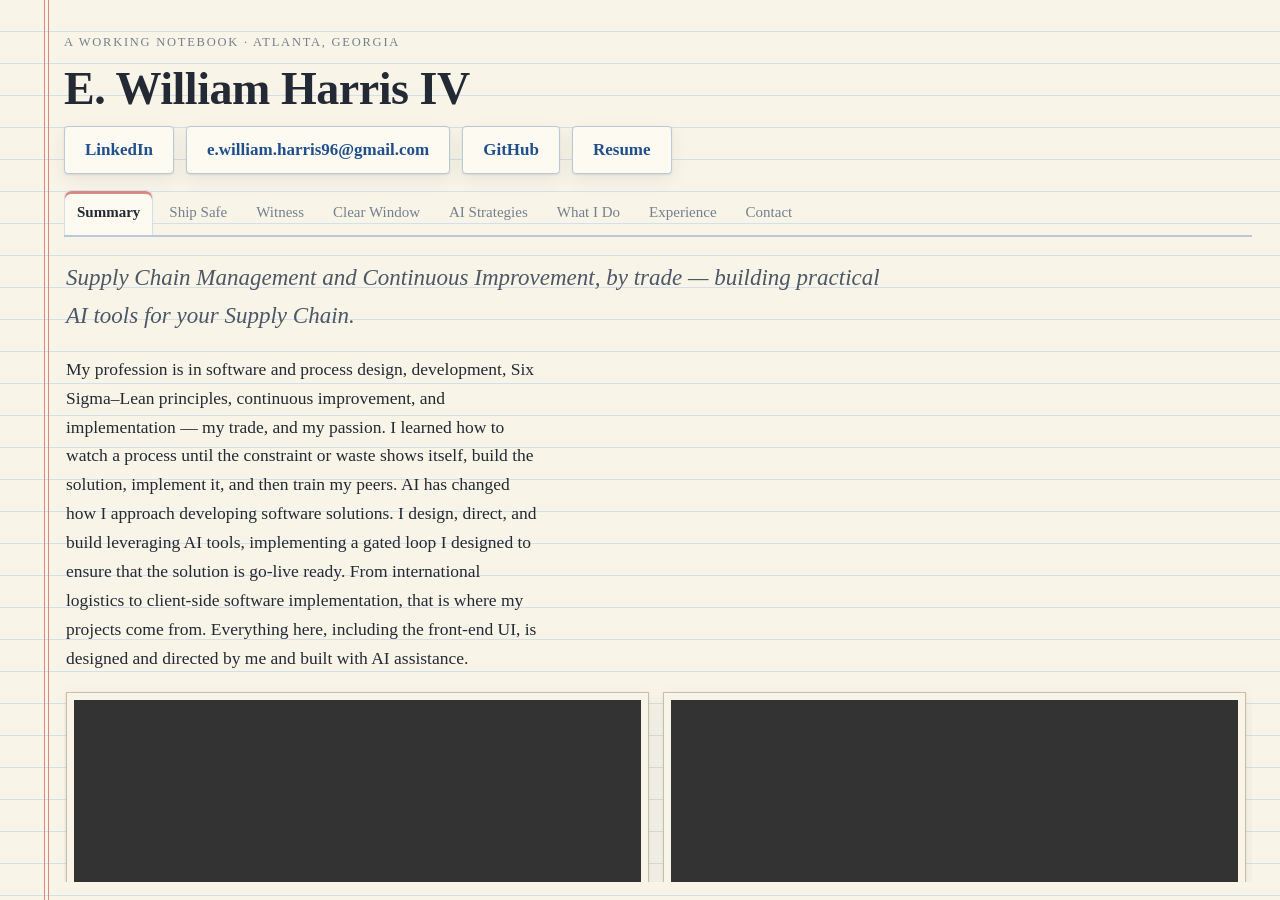
<file: index.html>
<!doctype html>
<html lang="en">
  <head>
    <meta charset="utf-8" />
    <meta name="viewport" content="width=device-width, initial-scale=1, viewport-fit=cover" />
    <meta name="color-scheme" content="light dark" />
    <link rel="icon" href="data:," />
    <title>E. William Harris IV — Portfolio</title>
    <meta name="description" content="Portfolio of E. William Harris IV: software implementation, Six Sigma, and continuous improvement — building practical AI tools for the receiving dock, the dangerous-goods screening desk, the warehouse floor, and the desktop." />
    <link rel="stylesheet" href="style.css" />
    <noscript><style>.panel[hidden] { display: block; } .tabs { display: none; }</style></noscript>
  </head>
  <body>
    <div class="page">

      <header class="masthead">
        <p class="kicker">A working notebook &middot; Atlanta, Georgia</p>
        <h1>E. William Harris IV</h1>
        <nav class="links" aria-label="Contact and profiles">
          <a href="https://www.linkedin.com/in/edward-harris-w96">LinkedIn</a>
          <a href="mailto:e.william.harris96@gmail.com">e.william.harris96@gmail.com</a>
          <a href="https://github.com/Grateful-Ed">GitHub</a>
          <a href="resume.pdf">Resume</a>
        </nav>
      </header>

      <div class="tabs" role="tablist" aria-label="Portfolio sections">
        <button type="button" class="tab" role="tab" data-tab="summary" aria-selected="true">Summary</button>
        <button type="button" class="tab" role="tab" data-tab="ship-safe" aria-selected="false">Ship Safe</button>
        <button type="button" class="tab" role="tab" data-tab="witness" aria-selected="false">Witness</button>
        <button type="button" class="tab" role="tab" data-tab="clear-window" aria-selected="false">Clear Window</button>
        <button type="button" class="tab" role="tab" data-tab="ai-strategies" aria-selected="false">AI Strategies</button>
        <button type="button" class="tab" role="tab" data-tab="what-i-do" aria-selected="false">What I Do</button>
        <button type="button" class="tab" role="tab" data-tab="experience" aria-selected="false">Experience</button>
        <button type="button" class="tab" role="tab" data-tab="contact" aria-selected="false">Contact</button>
      </div>

      <main class="panels">

        <section class="panel panel-summary" data-panel="summary" aria-label="Summary">
          <p class="sum-headline">Supply Chain Management and Continuous Improvement, by trade &mdash; building practical AI tools for your Supply Chain.</p>
          <p class="sum-about">My profession is in software and process design, development, Six Sigma&ndash;Lean principles, continuous improvement, and implementation &mdash; my trade, and my passion. I learned how to watch a process until the constraint or waste shows itself, build the solution, implement it, and then train my peers. AI has changed how I approach developing software solutions. I design, direct, and build leveraging AI tools, implementing a gated loop I designed to ensure that the solution is go-live ready. From international logistics to client-side software implementation, that is where my projects come from. Everything here, including the front-end UI, is designed and directed by me and built with AI assistance.</p>
          <div class="sum-videos">
            <figure>
              <video controls preload="metadata" playsinline src="videos/witness-portfolio-video-v1.mp4"></video>
              <figcaption>Witness &mdash; the receiving cross-check on film.</figcaption>
            </figure>
            <figure>
              <video controls preload="metadata" playsinline src="videos/shipsafe-screener-walkthrough-v1.mp4"></video>
              <figcaption>Ship Safe &mdash; a sample shipment screened end to end.</figcaption>
            </figure>
          </div>
          <div class="cards">
            <button type="button" class="card" data-goto="ship-safe">
              <h3>Ship Safe</h3>
              <p>A dangerous-goods screening aid for freight shipments &mdash; every line gets a determination, and the human screener stays the authority. The flagship.</p>
              <span class="go">Open &rarr;</span>
            </button>
            <button type="button" class="card" data-goto="witness">
              <h3>Witness</h3>
              <p>A whole warehouse run by voice and vision: Witness listens and updates your WMS across every action within your warehouse. A flagship, born at a hackathon.</p>
              <span class="go">Open &rarr;</span>
            </button>
            <button type="button" class="card" data-goto="clear-window">
              <h3>Clear Window</h3>
              <p>Ask &ldquo;show me how&rdquo; and the answer gets drawn on your screen, telestrator-style. The AI holds the marker; it never clicks.</p>
              <span class="go">Open &rarr;</span>
            </button>
            <button type="button" class="card" data-goto="ai-strategies">
              <h3>AI Strategies</h3>
              <p>How I put AI to work &mdash; the limb-and-gap rule, and the org structure my projects run on.</p>
              <span class="go">Open &rarr;</span>
            </button>
          </div>
          <p class="sum-foot">Atlanta, Georgia &mdash; open to logistics, supply-chain, and AI-implementation roles.</p>
        </section>

        <section class="panel" data-panel="ship-safe" hidden>
          <div class="entry">
            <h2 id="shipsafe-h"><span class="entry-no">Entry 2 &middot; the flagship</span> Ship Safe</h2>
            <p>Ship Safe is a dangerous-goods screening aid for freight shipments. It screens individual shipment lines against dangerous-goods rules and hands the screener a clear determination on each line &mdash; what is clear, what needs a closer look, and what must not move &mdash; so a busy screener&rsquo;s time goes to the freight that actually needs it. Underneath the screens sits a written rules language, designed on principles that are proprietary and not published here.</p>
            <p>The AI in Ship Safe only ever advises. A screener can connect it to an AI API to brief them on an unfamiliar shipper or to take a second look at a single line &mdash; observations and questions only. The human screener always makes the final call.</p>
            <p>In validation, the suite ran 89 screening test cases: 141 of 141 regulated lines correctly flagged, 112 of 112 clean lines left clear, and 37 of 37 traps held. Personal project, built and validated on synthetic test data. Not affiliated with or endorsed by any employer.</p>

            <div class="photos">
              <figure>
                <img src="images/shipsafe-screen.jpg" alt="Ship Safe screening desk: shipment lines with determinations" loading="lazy" />
                <figcaption>The screening desk &mdash; every line gets a determination.</figcaption>
              </figure>
              <figure>
                <img src="images/shipsafe-line-details.jpg" alt="Ship Safe line details view for a single shipment line" loading="lazy" />
                <figcaption>Line details &mdash; the workings behind one line&rsquo;s call.</figcaption>
              </figure>
              <figure>
                <img src="images/shipsafe-checklist.jpg" alt="Ship Safe checklist view" loading="lazy" />
                <figcaption>The checklist &mdash; the screener&rsquo;s pass over a shipment.</figcaption>
              </figure>
              <figure>
                <img src="images/shipsafe-screen-output.jpg" alt="Ship Safe screening output, expanded" loading="lazy" />
                <figcaption>Screening output, expanded &mdash; workings shown, not hidden.</figcaption>
              </figure>
            </div>

            <figure class="photo-wide">
              <video controls preload="metadata" playsinline src="videos/shipsafe-screener-walkthrough-v1.mp4"></video>
              <figcaption>The walkthrough &mdash; a sample shipment screened end to end.</figcaption>
            </figure>

            <p><strong>Proprietary.</strong> A full code description of Ship Safe exists, but its details are proprietary and are withheld &mdash; the document it points to is a brief notice marking the project, nothing more. <a href="https://docs.google.com/document/d/1KoRTJ66r-851d7OytFY1ZTc7GBYzteW8SlzpFYt7qSs/edit">Read the notice</a>.</p>

            <p class="entry-links">
              <a href="https://ship-safe-project-journey.pages.dev/">Read the full story &mdash; The Journey So Far</a>
              <a href="https://grateful-ed.github.io/ShipSafeDev/">Try the live demo</a>
              <a href="https://github.com/Grateful-Ed/ShipSafeDev">Source on GitHub</a>
            </p>
          </div>
        </section>

        <section class="panel" data-panel="witness" hidden>
          <div class="entry">
            <h2 id="witness-h"><span class="entry-no">Entry 3 &middot; in the workshop now</span> Witness</h2>
            <p>Witness is an AI layer run by voice and vision &mdash; an assistant for the entire warehouse process, from dock appointment to load and ship, built to sit on the WMS a warehouse already runs. Initially developed for the Meta AI Hackathon, I have since started on a true build of the project. Warehouse work is hands-busy and eyes-busy, so the worker runs the building by talking: speak the work, and the record updates itself. No keyboards, no clipboards, no stopping to type.</p>
            <p>It runs the whole building &mdash; dock doors, zones and bins, inbound and outbound &mdash; over three surfaces: the desk keeps the record, the phone captures, the glasses glance. A voice-driven work queue dispatches the shift, and a central agent prepares work before anyone asks: pre-staging what is needed, flagging what is about to jam. Managers see the warnings with their numbers showing &mdash; always a proposal, never a decision. And the system learns the building&rsquo;s own language: its ontology is dynamic, so when a worker uses a word it does not know, it asks &mdash; and remembers the answer.</p>

            <figure class="photo-wide">
              <video controls preload="metadata" playsinline src="videos/witness-portfolio-video-v1.mp4"></video>
              <figcaption>The receiving cross-check on film &mdash; the receiver&rsquo;s spoken scan set against the camera&rsquo;s, which is where Witness starts.</figcaption>
            </figure>

            <p class="demo-note">The screenshots below were demos for the hackathon and no longer reflect the current build.</p>

            <div class="photos">
              <figure>
                <img src="images/witness-glasses-view.jpg" alt="The Witness glasses view: a pallet seen through the glasses, META's words at the edge of sight" loading="lazy" />
                <figcaption>The glasses view &mdash; the load as the wearer sees it, META&rsquo;s words at the edge of sight.</figcaption>
              </figure>
              <figure>
                <img src="images/witness-warehouse-map.jpg" alt="The Witness warehouse map during Walk the Shift: docks, receiving bays and storage zones, with the first task offered" loading="lazy" />
                <figcaption>The warehouse map &mdash; Walk the Shift: the building live, the first task offered.</figcaption>
              </figure>
            </div>

            <p>At receiving, every shipment gets two independent witnesses. The receiver speaks their scan &mdash; hold to talk, describe what you see, in their own words, not squeezed into fixed fields &mdash; and a photo scan takes the same load from all four sides. Witness cross-checks the two point by point: agree, flag, or can&rsquo;t verify. Every disagreement becomes a finished OS&amp;D report &mdash; overage, shortage, and damage &mdash; captured at handoff instead of reconstructed weeks later. The machine never signs off. A person does.</p>
            <p>Witness was my entry in the Meta Global AI Developer Hackathon, built and submitted inside the October 26 &ndash; November 4, 2026 build window. It did not end at the deadline: it is one of my two flagship projects, and the work continues &mdash; since the deadline it has gained full-flow voice completion, one record shared by desk, phone, and glasses, work assigned as whole jobs by department, and an ontology that learns new features on its own. The road from here: one gated path for every action the AI takes, and adapters that let it sit on top of the WMS a warehouse already runs. We are going to make this thing special.</p>

            <p>The files in Witness open the same way: each one begins by saying what it is and what it will not do. Compiled word for word, they make a 62-file walk through the whole system &mdash; the ontology and the central agent at the core, then the warehouse surfaces, and the glasses last. <a href="https://docs.google.com/document/d/1a7Bp7KVVG7s4IvoPwG3Qadqo0zR_4E-VAQ0i1p2rzc0/edit">Read the code in its own words</a>.</p>

            <p class="entry-links">
              <a href="https://grateful-ed.github.io/witness/demos.html">See the demos</a>
              <a href="https://grateful-ed.github.io/witness/">Open the live app</a>
              <a href="https://github.com/Grateful-Ed/witness">Source on GitHub</a>
            </p>
          </div>
        </section>

        <section class="panel" data-panel="clear-window" hidden>
          <div class="entry">
            <h2 id="clearwindow-h"><span class="entry-no">Entry 4 &middot; the newest build</span> Clear Window</h2>
            <p>Clear Window is a desktop companion that answers &ldquo;show me how&rdquo; by showing. You ask how to do something on your computer, and instead of a list of steps &mdash; the kind that goes stale the moment a page changes &mdash; it draws on a transparent overlay that covers the whole screen: arrows, targets, drag paths, short notes, like the telestrator lines drawn over a sports replay. The window itself is clear. Only a thin rim admits it is there.</p>

            <figure class="photo-wide cw-photo">
              <img src="images/clear-window-user.jpg" alt="An older woman in an armchair, holding her glasses up to see the laptop on her lap" loading="lazy" />
              <div class="bubble">&ldquo;Now who is this sweet person showing me exactly where to click and type inside this Nintendo?&rdquo;</div>
              <figcaption><span class="credit">Photo: Nenad Stojkovic &mdash; CC BY 2.0, via Wikimedia Commons.</span></figcaption>
            </figure>
            <p>The founding rule is absolute: the AI never clicks and never types. Every input stays in the user&rsquo;s hands &mdash; the machine holds the marker, the person holds the mouse. The guide itself can be swapped from the app&rsquo;s menu: a fast built-in AI mode for ordinary questions, or a second mode where the guidance comes from my own AI agent over a private relay &mdash; slower, turn by turn, but it knows my work and my machine. Clear Window began as an idea dictated on a drive on the morning of November 2, 2026; by that afternoon it was a working Windows app, guiding its first real task on my own desktop.</p>
          </div>
        </section>

        <section class="panel" data-panel="ai-strategies" hidden>
          <div class="entry">
            <h2 id="strategies-h"><span class="entry-no">Entry 5</span> AI Strategies</h2>
            <p>I am constantly developing AI strategies on how to properly utilize AI. Each strategy gets its own page here as it settles.</p>

            <div class="subtabs" role="tablist" aria-label="AI strategies">
              <button type="button" class="subtab" role="tab" data-subtab="limb-gap" aria-selected="true">Limb &amp; Gap</button>
              <button type="button" class="subtab" role="tab" data-subtab="org" aria-selected="false">AI Org Structure</button>
            </div>

            <div class="subpanel" data-subpanel="limb-gap">
              
              <figure class="photo-wide strategy-fig">
                <svg xmlns="http://www.w3.org/2000/svg" viewBox="0 0 920 480" role="img" aria-label="The limb and gap model: AI fills gaps and shortens limbs; the head — judgment — is never replaced">
                  <style>
                    .t  { font-family: Georgia, "Iowan Old Style", "Times New Roman", serif; }
                    .h  { font-size: 22px; font-weight: bold; letter-spacing: 2px; fill: var(--ink); }
                    .hl { font-size: 20px; font-weight: bold; letter-spacing: 1.5px; fill: var(--ink); }
                    .s  { font-size: 15.5px; font-style: italic; fill: var(--ink-3); }
                  </style>

                  <!-- ruled notebook paper -->
                  <g stroke="var(--rule-soft)" stroke-width="1">
                    <line x1="0" y1="92"  x2="920" y2="92"/>
                    <line x1="0" y1="132" x2="920" y2="132"/>
                    <line x1="0" y1="172" x2="920" y2="172"/>
                    <line x1="0" y1="212" x2="920" y2="212"/>
                    <line x1="0" y1="252" x2="920" y2="252"/>
                    <line x1="0" y1="292" x2="920" y2="292"/>
                    <line x1="0" y1="332" x2="920" y2="332"/>
                    <line x1="0" y1="372" x2="920" y2="372"/>
                    <line x1="0" y1="412" x2="920" y2="412"/>
                    <line x1="0" y1="452" x2="920" y2="452"/>
                  </g>
                  <line x1="54" y1="0" x2="54" y2="480" stroke="var(--margin)" stroke-width="2" opacity="0.55"/>

                  <!-- ===== the figure ===== -->
                  <!-- legs -->
                  <rect x="431" y="306" width="24" height="128" rx="12" fill="var(--ink-2)"/>
                  <rect x="465" y="306" width="24" height="128" rx="12" fill="var(--ink-2)"/>
                  <!-- torso -->
                  <rect x="426" y="156" width="68" height="162" rx="28" fill="var(--ink-2)"/>

                  <!-- LEFT: the limb, shortened. Ghost = the limb at its old length -->
                  <path d="M 262 219 C 218 231, 176 239, 140 245" fill="none" stroke="var(--ink-3)" stroke-width="25" stroke-linecap="round" stroke-dasharray="3 9" opacity="0.45"/>
                  <circle cx="129" cy="247" r="14" fill="none" stroke="var(--ink-3)" stroke-width="2.5" stroke-dasharray="4 5" opacity="0.7"/>
                  <!-- the limb as it is now -->
                  <path d="M 430 182 C 372 195, 314 206, 260 219" fill="none" stroke="var(--ink-2)" stroke-width="25" stroke-linecap="round"/>
                  <circle cx="250" cy="221" r="14" fill="var(--ink-2)"/>
                  <!-- compression chevrons: the long way, taken off -->
                  <path d="M 168 190 l 15 9 l -15 9" fill="none" stroke="var(--accent)" stroke-width="4.5" stroke-linecap="round" stroke-linejoin="round"/>
                  <path d="M 224 179 l 15 9 l -15 9" fill="none" stroke="var(--accent)" stroke-width="4.5" stroke-linecap="round" stroke-linejoin="round"/>

                  <!-- RIGHT: the gap, filled. Dashed = the missing capability -->
                  <path d="M 490 182 C 524 192, 547 200, 565 208" fill="none" stroke="var(--ink-2)" stroke-width="25" stroke-linecap="round"/>
                  <circle cx="573" cy="210" r="12" fill="var(--ink-2)"/>
                  <g transform="rotate(14 590 216)">
                    <rect x="590" y="204" width="94" height="24" rx="12" fill="none" stroke="var(--ink-3)" stroke-width="2.5" stroke-dasharray="6 6"/>
                  </g>
                  <circle cx="700" cy="240" r="13" fill="none" stroke="var(--ink-3)" stroke-width="2.5" stroke-dasharray="4 5"/>
                  <!-- the piece that fills it, on its way in -->
                  <g transform="rotate(14 548 140)">
                    <rect x="548" y="128" width="94" height="24" rx="12" fill="var(--accent)"/>
                  </g>
                  <circle cx="658" cy="164" r="13" fill="var(--accent)"/>
                  <path d="M 664 184 C 678 198, 686 210, 689 224" fill="none" stroke="var(--accent)" stroke-width="3.5" stroke-linecap="round"/>
                  <path d="M 680 216 l 10 14 l 12 -11" fill="none" stroke="var(--accent)" stroke-width="3.5" stroke-linecap="round" stroke-linejoin="round"/>

                  <!-- HEAD: never replaced -->
                  <circle cx="460" cy="118" r="45" fill="none" stroke="var(--accent)" stroke-width="2" opacity="0.8"/>
                  <circle cx="460" cy="118" r="33" fill="var(--accent)"/>

                  <!-- ===== labels (anchors only — the picture carries it) ===== -->
                  <text class="t h"  x="460" y="38"  text-anchor="middle">THE HEAD DECIDES</text>
                  <text class="t s"  x="460" y="63"  text-anchor="middle">judgment is never replaced</text>

                  <text class="t hl" x="66" y="356">SHORTEN THE LIMB</text>
                  <text class="t s"  x="66" y="382">work you can do — done faster</text>

                  <text class="t hl" x="854" y="356" text-anchor="end">FILL THE GAP</text>
                  <text class="t s"  x="854" y="382" text-anchor="end">a capability you don&rsquo;t have</text>
                </svg>
              </figure>
<p><strong>The what.</strong> Every use of AI does one of three things to the person using it. It can shorten a limb: work your own hands can do, but doing it yourself is slow and costly for you &mdash; the AI compresses your effort, and the capability stays yours. It can fill a gap: a capability you don&rsquo;t have at all &mdash; the AI supplies the missing piece so the work becomes possible. Or it can replace: the AI takes the limb over entirely, or worse, the head &mdash; the judgment, direction, and final call. The first two are the whole value of the tool. The third is the failure mode.</p>
              <p><strong>The why.</strong> When AI shortens a limb or fills a gap, you stay the author of the work &mdash; your skill stays in use, and the judgment stays yours. Replacing runs the other way &mdash; a limb you stop using weakens, and once the head is outsourced, the work is no longer yours; you&rsquo;re just approving output you couldn&rsquo;t produce or judge yourself. AI is a support tool &mdash; it exists to make the work more efficient. Lean on it too heavily and the bargain reverses: you find yourself going back over what it got wrong and fixing it, and the repair costs you more time than doing the task yourself would have. So the model is a test to run on any AI workflow before adopting it: which of the three is this doing? If it&rsquo;s replacing &mdash; especially the head &mdash; redesign it until it isn&rsquo;t.</p>
            </div>

            <div class="subpanel" data-subpanel="org" hidden>
              <p>How We Build Witness &mdash; Waterfall methodology, one PR at a time, five-layer reviews. Nothing merges without my word. This is the org structure the process runs on: the seats, the gates, and the loops.</p>

              <h3 class="org-h">The Cast</h3>
              <figure class="photo-wide strategy-fig">
                <svg xmlns="http://www.w3.org/2000/svg" viewBox="0 0 920 456" role="img" aria-label="The build org chart: William directs; Faye manages and reviews; Claude builds from briefs that pass through William's gate; agents audit every PR; sub-agents stamp every claim">
                  <style>
                    .t  { font-family: Georgia, "Iowan Old Style", "Times New Roman", serif; }
                    .n  { font-size: 19px; font-weight: bold; letter-spacing: 1px; fill: var(--ink); }
                    .r  { font-size: 13.5px; font-style: italic; fill: var(--ink-2); }
                    .d  { font-size: 14px; fill: var(--ink-2); }
                    .st { font-size: 11.5px; fill: var(--ink-3); }
                    .lb { font-size: 12.5px; font-style: italic; fill: var(--ink-3); }
                    .box { fill: var(--paper-panel); stroke: var(--rule); stroke-width: 1.5; }
                    .top { fill: var(--paper-panel); stroke: var(--margin); stroke-width: 2.5; }
                    .ln { stroke: var(--rule); stroke-width: 2; fill: none; }
                  </style>

                  <!-- ruled notebook paper -->
                  <g stroke="var(--rule-soft)" stroke-width="1">
                    <line x1="0" y1="76"  x2="920" y2="76"/>
                    <line x1="0" y1="116" x2="920" y2="116"/>
                    <line x1="0" y1="156" x2="920" y2="156"/>
                    <line x1="0" y1="196" x2="920" y2="196"/>
                    <line x1="0" y1="236" x2="920" y2="236"/>
                    <line x1="0" y1="276" x2="920" y2="276"/>
                    <line x1="0" y1="316" x2="920" y2="316"/>
                    <line x1="0" y1="356" x2="920" y2="356"/>
                    <line x1="0" y1="396" x2="920" y2="396"/>
                    <line x1="0" y1="436" x2="920" y2="436"/>
                  </g>
                  <line x1="54" y1="0" x2="54" y2="456" stroke="var(--margin)" stroke-width="2" opacity="0.55"/>

                  <!-- connectors -->
                  <path class="ln" d="M 460 116 L 460 170"/>
                  <path class="ln" d="M 380 262 L 380 296 L 170 296 L 170 330"/>
                  <path class="ln" d="M 460 330 L 460 262"/>
                  <path class="ln" d="M 750 330 L 750 296 L 545 296 L 545 262"/>
                  <g fill="var(--accent)">
                    <path d="M 303 373 l 13 7 l -13 7 z"/>
                    <path d="M 593 373 l 13 7 l -13 7 z"/>
                  </g>
                  <text class="t lb" x="275" y="288" text-anchor="middle">briefs · via the gate</text>
                  <text class="t lb" x="470" y="300">claims</text>
                  <text class="t lb" x="648" y="288" text-anchor="middle">stamps</text>

                  <!-- William -->
                  <rect class="top" x="335" y="24" width="250" height="92" rx="10"/>
                  <text class="t n" x="460" y="58"  text-anchor="middle">WILLIAM</text>
                  <text class="t r" x="460" y="80"  text-anchor="middle">Director</text>
                  <text class="t d" x="460" y="102" text-anchor="middle">Final call on everything.</text>

                  <!-- Faye -->
                  <rect class="box" x="335" y="170" width="250" height="92" rx="10"/>
                  <text class="t n" x="460" y="204" text-anchor="middle">FAYE (AI)</text>
                  <text class="t r" x="460" y="226" text-anchor="middle">Project manager &amp; design consultant</text>
                  <text class="t d" x="460" y="248" text-anchor="middle">Briefs, reviews, records.</text>

                  <!-- Claude -->
                  <rect class="box" x="40" y="330" width="260" height="100" rx="10"/>
                  <text class="t n" x="170" y="364" text-anchor="middle">CLAUDE</text>
                  <text class="t r" x="170" y="387" text-anchor="middle">The builder</text>
                  <text class="t d" x="170" y="409" text-anchor="middle">Hardcodes from the briefs.</text>

                  <!-- Agents -->
                  <rect class="box" x="330" y="330" width="260" height="100" rx="10"/>
                  <text class="t n" x="460" y="364" text-anchor="middle">AGENTS</text>
                  <text class="t r" x="460" y="387" text-anchor="middle">Ephemeral auditors</text>
                  <text class="t d" x="460" y="409" text-anchor="middle">One fresh pass per PR, then gone.</text>

                  <!-- Sub-agents -->
                  <rect class="box" x="620" y="330" width="260" height="100" rx="10"/>
                  <text class="t n" x="750" y="364" text-anchor="middle">SUB-AGENTS</text>
                  <text class="t r" x="750" y="387" text-anchor="middle">Evidence clerks</text>
                  <text class="t d" x="750" y="409" text-anchor="middle">Stamp every claim. No verdicts.</text>
                  <text class="t st" x="750" y="424" text-anchor="middle">Plan seat 208/208 · PR seat 160/160 · Research seat 42/42 stamps upheld</text>
                </svg>
              </figure>
              <p>Five seats. I direct and gate: Faye takes the briefs to Claude and brings the reports back, and merges happen only on my explicit word, per PR &mdash; I am the bottleneck by design. Faye manages the project and consults on design: she writes the briefs, runs the reviews, and keeps the records. Claude builds. Agents audit one PR at a time and are gone. Sub-agents keep the evidence: every claim stamped, no verdicts of their own.</p>

              <h3 class="org-h">How We Plan</h3>
              <div class="chain">
                <div class="step"><span class="n">STEP 1</span><h4>Start from the spec</h4><p>The live spec, as it stands</p></div>
                <span class="arr">&rarr;</span>
                <div class="step"><span class="n">STEP 2</span><h4>Pre-build review</h4><p>Item by item, before any code</p></div>
                <span class="arr">&rarr;</span>
                <div class="step"><span class="n">STEP 3</span><h4>Write the plan</h4><p>Plan-first, hard stop after</p></div>
                <span class="arr">&rarr;</span>
                <div class="step"><span class="n">STEP 4</span><h4>Review the plan</h4><p>Like a PR &mdash; claims &amp; stamps</p></div>
                <span class="arr">&rarr;</span>
                <div class="step"><span class="n">STEP 5</span><h4>Rule the questions</h4><p>Lettered, with recommendations</p></div>
                <span class="arr">&rarr;</span>
                <div class="step gate"><span class="n">STEP 6 &middot; THE GO</span><h4>GO</h4><p>William&rsquo;s alone, with conditions</p></div>
              </div>

              <h3 class="org-h">The PR Loop</h3>
              <div class="chain">
                <div class="step"><span class="n">STEP 1</span><h4>Brief</h4><p>Item by item, before any code</p></div>
                <span class="arr">&rarr;</span>
                <div class="step"><span class="n">STEP 2</span><h4>Build</h4><p>Claude, from the brief</p></div>
                <span class="arr">&rarr;</span>
                <div class="step"><span class="n">STEP 3</span><h4>Five-layer review</h4><p>Faye, firsthand</p></div>
                <span class="arr">&rarr;</span>
                <div class="step"><span class="n">STEP 4</span><h4>Fixes</h4><p>Inside the same cycle</p></div>
                <span class="arr">&rarr;</span>
                <div class="step"><span class="n">STEP 5</span><h4>Re-verify</h4><p>The new head, checked again</p></div>
                <span class="arr">&rarr;</span>
                <div class="step gate"><span class="n">STEP 6 &middot; THE GATE</span><h4>Merge word</h4><p>William&rsquo;s explicit word, per PR</p></div>
              </div>
              <p class="loopnote">&#8635; Then back to Brief for the next PR &mdash; one full loop per PR.</p>

              <h3 class="org-h">The Five Layers</h3>
              <div class="layer"><span class="no">1</span><div><h4>Full diff read</h4><p>Every changed file, whole</p></div></div>
              <div class="layer"><span class="no">2</span><div><h4>Call-site pass</h4><p>Checked at its callers &amp; readers</p></div></div>
              <div class="layer"><span class="no">3</span><div><h4>Full suite + smoke</h4><p>Run by Faye herself &mdash; any failure fails the PR</p></div></div>
              <div class="layer"><span class="no">4</span><div><h4>Independent agent pass</h4><p>Sub-agent stamps ride here &mdash; every stamp double-checked by Faye</p></div></div>
              <div class="layer"><span class="no">5</span><div><h4>The verdict names the exact head</h4><p>One named commit, re-verified before merge</p></div></div>
              <p class="loopnote">Small fixes found in review are resolved inside the review. Big things go to William untouched.</p>

              <h3 class="org-h">How Truth Is Kept</h3>
              <div class="chain">
                <div class="step"><h4>Claim</h4><p>Agent, with citation or probe</p></div>
                <span class="arr">&rarr;</span>
                <div class="step"><h4>Stamp</h4><p>REPRODUCED or DOES NOT REPRODUCE</p></div>
                <span class="arr">&rarr;</span>
                <div class="step"><h4>Double-check</h4><p>Faye, firsthand</p></div>
                <span class="arr">&rarr;</span>
                <div class="step"><h4>Grade</h4><p>In the registry, in the chat, in the next packet</p></div>
              </div>
              <p class="loopnote">No claim travels on trust.</p>

              <h3 class="org-h">The Phases</h3>
              <div class="phase"><h4>1 &middot; Mock hosts</h4><p>Two fake warehouse systems built first, so Witness development always has a host to test against. Signed off 2026-11-11.</p><span class="pill">CLOSED</span></div>
              <div class="phase"><h4>2 &middot; The record</h4><p>2.1 Store core: ten PRs, reviewed and signed off 2026-11-14. 2.2 Configuration layer: all eight slices merged 2026-11-15; the phase-end blind review&rsquo;s fixes merged 2026-11-16 (PR #20) and the phase promoted to Quality the same day &mdash; E2E clean (560/560). Signed off 2026-11-16 &mdash; Phase 2 closed.</p><span class="pill now">CURRENT</span></div>
              <div class="phase"><h4>3 &middot; Host integration</h4><p>Mirror in, acts out.</p><span class="pill">AHEAD</span></div>
              <div class="phase"><h4>4 &middot; The gate &amp; signed acts</h4><p>The two signed acts: posting a receiving, confirming a load.</p><span class="pill">AHEAD</span></div>
              <div class="phase"><h4>5 &middot; Interpretation &amp; delegation</h4><p>Configured model services, the interpretation layer, the delegator.</p><span class="pill">AHEAD</span></div>
              <div class="phase"><h4>6 &middot; Ontology &amp; keeper</h4><p>The settle ladder&rsquo;s worklist, and the keeper that maintains the working set.</p><span class="pill">AHEAD</span></div>
              <div class="phase"><h4>7 &middot; Surfaces</h4><p>Desk, phone, glasses, finger piece.</p><span class="pill">AHEAD</span></div>
              <div class="phase"><h4>8 &middot; The worker loop, whole</h4><p>Receiving cross-check, voice completion, outage behavior.</p><span class="pill">AHEAD</span></div>
              <p class="loopnote">A phase closes only when every PR is merged, register items are deleted or formally transferred, contracts are frozen at a named version, the hard pass is done &mdash; and William signs off.</p>

              <h3 class="org-h">The Three Repos &mdash; Dev, Quality, Prod</h3>
              <p>Three repositories, one direction of travel. All work is built in Dev; a finished phase promotes to Quality for end-to-end testing; Prod receives the finished product only. Nothing is ever edited in place outside Dev, and each repo keeps its own data &mdash; nothing crosses between them.</p>
              <div class="chain">
                <div class="step"><span class="n">DEV</span><h4>Witness-Dev</h4><p>All building happens here &mdash; one PR at a time, five-layer reviews, merges on my word</p></div>
                <span class="arr">&rarr;</span>
                <div class="step"><span class="n">AT PHASE CLOSE</span><h4>Promote</h4><p>The closed phase moves to Quality whole &mdash; nothing promotes mid-phase</p></div>
                <span class="arr">&rarr;</span>
                <div class="step"><span class="n">QUALITY</span><h4>Witness-Quality</h4><p>End-to-end testing of the promoted phase, as a whole system</p></div>
                <span class="arr">&rarr;</span>
                <div class="step gate"><span class="n">PROD</span><h4>Witness-Prod</h4><p>The finished product only &mdash; phases don&rsquo;t promote here during the build</p></div>
              </div>
              <p class="loopnote">&#8635; A defect found in Quality loops back: one fix PR in Dev, the full review, my merge word, promote again, retest. Quality is never patched directly.</p>

              <h3 class="org-h">Where Things Live</h3>
              <div class="tiles">
                <div class="tile"><p class="where">GOOGLE DOC</p><h4>The spec</h4><p>One live document &mdash; the bible of the build.</p></div>
                <div class="tile"><p class="where">NOTION</p><h4>Phase trackers</h4><p>One tracker per phase &mdash; where each phase and PR stands.</p></div>
                <div class="tile"><p class="where">NOTION</p><h4>PR reviews</h4><p>A page for every PR &mdash; verdict, head, decisions &mdash; under a review database. Long-form reports are filed as Docs in Drive.</p></div>
                <div class="tile"><p class="where">REGISTER</p><h4>Open items register</h4><p>Read before any build goes out. Resolved items are deleted.</p></div>
                <div class="tile"><p class="where">NOTION</p><h4>Briefs</h4><p>One consolidated briefs page per sub-phase; every build and fix pass gets its own record page.</p></div>
                <div class="tile"><p class="where">REPOS &middot; ALL PRIVATE</p><h4>Witness-Dev, Witness-Quality &amp; Witness-Prod</h4><p>Dev: all work happens here. Quality: each phase promotes here at its close, for end-to-end testing. Prod: the finished product only.</p></div>
              </div>
              <figure><img src="images/notion-witness-overview.png" alt="The Witness project home in Notion: the project overview, phase pages, trackers, briefs and PR pages" loading="lazy" style="max-width:340px" /><figcaption>The Witness project home in Notion &mdash; phases, trackers, briefs, and a page for every PR.</figcaption></figure>
              <p>This is the AI workflow process I developed to help me properly manage a project build. I created a &ldquo;Consultant&rdquo; wrapper for the main agent I utilize. It is my project manager and design consultant. It pushes back when needed and provides input, and even suggestions that contradict my initial design choices. Each layer of the org represents a review gate. The gates ensure that the code is as bug-free as possible, so that I do not get delayed when I am ready to promote the build. Whether it&rsquo;s my structure or you design your own, leveraging review gates will allow you and your team to ship software features and updates more efficiently, and without manually reworking bugs.</p>
            </div>

          </div>
        </section>

        <section class="panel" data-panel="what-i-do" hidden>
          <div class="entry">
            <h2 id="skills-h"><span class="entry-no">Entry 6</span> What I Do</h2>
            <p>Software implementation is the home turf: taking a system into a real operation and making it stick. Underneath it sits Six Sigma and continuous improvement &mdash; watching a manual workflow until the bottleneck shows itself, then removing it. And the newest entry in the notebook is AI implementation for logistics teams &mdash; taking a real operation, finding the step where an AI tool genuinely helps, and building it with the guardrails the work demands. I direct AI coding collaborators the way you would direct a build team: specifications first, tests before trust, and a human decision at every gate that matters.</p>
          </div>
        </section>

        <section class="panel" data-panel="experience" hidden>
          <div class="entry">
            <h2 id="exp-h"><span class="entry-no">Entry 7</span> Experience</h2>

            <div class="job first">
              <h3>Expeditors International of Washington, Inc.</h3>
              <p class="role">Air Export Agent</p>
              <ul>
                <li>Developed, tested, implemented, and trained users on a new tool that streamlined a labor-intensive task, saving up to 7 hours and 45 minutes of manual effort per day.</li>
                <li>Processed international air export shipments including track-and-trace, shipment monitoring, and accurate data entry into the operating system.</li>
                <li>Prepared and processed export documentation &mdash; AWBs, commercial documents, and customs filings.</li>
                <li>Maintained compliance with internal policies, government regulations, and customer requirements.</li>
              </ul>
            </div>

            <div class="job">
              <h3>Manhattan Associates</h3>
              <p class="role">Software Implementation Consultant (Lead)</p>
              <ul>
                <li>Led end-to-end TMS implementations across multiple client projects, coordinating cross-functional business and technical teams to deliver on time and within scope.</li>
                <li>Managed system configuration, testing, integration design, and user training.</li>
                <li>Acted as primary client liaison between business and technical teams.</li>
                <li>Key projects: Conn&rsquo;s Inc., Mary Kay, McLane WMS go-live support.</li>
              </ul>
            </div>

            <div class="job">
              <h3>Imerys Minerals</h3>
              <p class="role">Business Analyst / Export Coordinator</p>
              <ul>
                <li>Coordinated export logistics including booking, documentation, and shipment tracking.</li>
                <li>Managed 20,000+ ERP route combinations across 7 business units.</li>
                <li>Built SQL-based KPI reports to improve transportation efficiency.</li>
                <li>Negotiated international shipping rates across 11 ocean carriers (3,600+ routes).</li>
              </ul>
            </div>

            <div class="job">
              <h3>ScanSource</h3>
              <p class="role">SAP Business Analyst Intern</p>
              <ul>
                <li>Resolved SAP issues across procurement (MM) and order-to-delivery processes.</li>
                <li>Supported system configuration, testing, and process improvements.</li>
              </ul>
            </div>

          </div>
        </section>

        <section class="panel" data-panel="contact" hidden>
          <footer class="colophon">
            <h2><span class="entry-no">Last entry</span> Get in Touch</h2>
            <p>The fastest way to reach me is email at <a href="mailto:E.William.Harris96@gmail.com">E.William.Harris96@gmail.com</a>, or through <a href="https://www.linkedin.com/in/edward-harris-w96">LinkedIn</a>. I am open to logistics, supply-chain, and AI-implementation roles.</p>
            <p class="fineprint">This page is hand-kept, like the projects on it. Designed and directed by E. William Harris IV; built with AI assistance.</p>
          </footer>
        </section>

      </main>
    </div>

    <script>
      (function () {
        var tabs = Array.prototype.slice.call(document.querySelectorAll('.tab'));
        var panels = {};
        Array.prototype.forEach.call(document.querySelectorAll('.panel'), function (p) {
          panels[p.getAttribute('data-panel')] = p;
        });
        function activate(key, push) {
          if (!panels[key]) key = 'summary';
          tabs.forEach(function (t) {
            var on = t.getAttribute('data-tab') === key;
            t.setAttribute('aria-selected', on ? 'true' : 'false');
          });
          Object.keys(panels).forEach(function (k) { panels[k].hidden = k !== key; });
          if (push) history.replaceState(null, '', '#' + key);
        }
        tabs.forEach(function (t) {
          t.addEventListener('click', function () { activate(t.getAttribute('data-tab'), true); });
        });
        Array.prototype.forEach.call(document.querySelectorAll('[data-goto]'), function (el) {
          el.addEventListener('click', function () { activate(el.getAttribute('data-goto'), true); });
        });
        Array.prototype.forEach.call(document.querySelectorAll('.subtab'), function (b) {
          b.addEventListener('click', function () {
            var wrap = b.closest('[data-panel]');
            Array.prototype.forEach.call(wrap.querySelectorAll('.subtab'), function (x) {
              x.setAttribute('aria-selected', x === b ? 'true' : 'false');
            });
            Array.prototype.forEach.call(wrap.querySelectorAll('.subpanel'), function (p) {
              p.hidden = p.getAttribute('data-subpanel') !== b.getAttribute('data-subtab');
            });
          });
        });
        window.addEventListener('hashchange', function () { activate(location.hash.slice(1), false); });
        activate(location.hash.slice(1) || 'summary', false);
      })();
    </script>
  </body>
</html>
</file>
<file: style.css>
/* Portfolio — a kept notebook.
   Paper with ruled lines and a red margin in the light;
   a night notebook (dark slate paper, soft rules, light ink) after dark.
   Static CSS only; no frameworks, no webfonts. */

:root {
  --paper: #f8f4e8;
  --paper-panel: #fdfaf1;
  --ink: #232a33;
  --ink-2: #4c5866;
  --ink-3: #75808d;
  --rule: #b9c9d8;
  --rule-soft: #d5dfe9;
  --margin: #d98a80;
  --accent: #20508c;
  --accent-soft: #e7edf5;
  --photo-line: #c8bfa8;
  --shadow: 0 1px 2px rgba(35, 42, 51, .10), 0 6px 18px rgba(35, 42, 51, .07);
}

@media (prefers-color-scheme: dark) {
  :root {
    --paper: #171d27;
    --paper-panel: #1e2634;
    --ink: #e7ebf0;
    --ink-2: #b7c1cd;
    --ink-3: #8b97a6;
    --rule: #33465e;
    --rule-soft: #2a3a4e;
    --margin: #a05a50;
    --accent: #7db3e8;
    --accent-soft: #22344c;
    --photo-line: #3d4c63;
    --shadow: 0 1px 2px rgba(0, 0, 0, .4), 0 6px 18px rgba(0, 0, 0, .3);
  }
}

* { box-sizing: border-box; }
html, body { margin: 0; padding: 0; }

body {
  font-family: Georgia, "Iowan Old Style", "Times New Roman", serif;
  color: var(--ink);
  font-size: 17px;
  line-height: 1.65;
  -webkit-font-smoothing: antialiased;
  /* the notebook paper: faint ruled lines across the whole desk */
  background-color: var(--paper);
  background-image: repeating-linear-gradient(
    to bottom,
    transparent 0,
    transparent 31px,
    var(--rule-soft) 31px,
    var(--rule-soft) 32px
  );
}

/* the sheet itself, with its red margin line down the left */
.page {
  max-width: 880px;
  margin: 0 auto;
  padding: 40px 28px 56px 64px;
  position: relative;
  background-image: linear-gradient(
    to right,
    transparent 0,
    transparent 44px,
    var(--margin) 44px,
    var(--margin) 45.5px,
    transparent 45.5px,
    transparent 48px,
    var(--margin) 48px,
    var(--margin) 49px,
    transparent 49px
  );
}

/* ---------- masthead ---------- */
.masthead { margin-bottom: 34px; }
.kicker {
  font-size: 12.5px;
  letter-spacing: .14em;
  text-transform: uppercase;
  color: var(--ink-3);
  margin: 0 0 10px;
}
h1 {
  font-size: 40px;
  line-height: 1.12;
  font-weight: 700;
  letter-spacing: -.01em;
  margin: 0 0 10px;
}
.headline {
  font-size: 19px;
  font-style: italic;
  color: var(--ink-2);
  margin: 0 0 16px;
  max-width: 34em;
}
nav.links { display: flex; gap: 12px; flex-wrap: wrap; }
nav.links a {
  color: var(--accent);
  text-decoration: none;
  font-size: 17px;
  font-weight: 700;
  border: 1.5px solid var(--rule);
  background: var(--paper-panel);
  border-radius: 4px;
  padding: 9px 20px;
  box-shadow: var(--shadow);
}
nav.links a:hover { text-decoration: underline; }

/* ---------- notebook entries ---------- */
.entry {
  background: var(--paper-panel);
  border: 1px solid var(--rule-soft);
  border-left: 3px solid var(--margin);
  border-radius: 4px;
  box-shadow: var(--shadow);
  padding: 22px 26px 20px;
  margin-bottom: 26px;
}
.entry h2, .colophon h2 {
  font-size: 24px;
  line-height: 1.2;
  margin: 0 0 12px;
  padding-bottom: 9px;
  border-bottom: 1px solid var(--rule);
}
.entry-no {
  display: block;
  font-size: 12px;
  font-weight: 400;
  letter-spacing: .13em;
  text-transform: uppercase;
  color: var(--ink-3);
  margin-bottom: 5px;
}
.entry p { margin: 0 0 13px; }
.entry p:last-child { margin-bottom: 2px; }

/* ---------- photos, taped into the notebook ---------- */
.photos {
  display: grid;
  grid-template-columns: 1fr 1fr;
  gap: 16px;
  margin: 18px 0 6px;
}
figure { margin: 0; }
.photos figure, .photo-wide {
  background: var(--paper);
  border: 1px solid var(--photo-line);
  padding: 7px 7px 9px;
  box-shadow: var(--shadow);
}
.photo-wide { margin: 18px 0 14px; }
figure img {
  display: block;
  width: 100%;
  height: auto;
}
figure video {
  display: block;
  width: 100%;
  height: auto;
  background: #000;
}
figcaption {
  font-size: 13.5px;
  font-style: italic;
  color: var(--ink-2);
  line-height: 1.45;
  padding: 7px 3px 1px;
}

/* ---------- collapsible extra notes ---------- */
details.more {
  border-top: 1px dashed var(--rule);
  margin-top: 16px;
  padding-top: 11px;
}
details.more summary {
  cursor: pointer;
  color: var(--accent);
  font-size: 15.5px;
}
details.more p { margin-top: 10px; color: var(--ink-2); }

/* ---------- entry links ---------- */
.entry-links {
  display: flex;
  flex-wrap: wrap;
  gap: 8px 22px;
  margin-top: 16px !important;
  padding-top: 13px;
  border-top: 1px dashed var(--rule);
}
.entry-links a {
  color: var(--accent);
  font-size: 15.5px;
  text-decoration: none;
}
.entry-links a:hover { text-decoration: underline; }

/* ---------- footer ---------- */
.colophon {
  background: var(--paper-panel);
  border: 1px solid var(--rule-soft);
  border-left: 3px solid var(--margin);
  border-radius: 4px;
  box-shadow: var(--shadow);
  padding: 22px 26px 20px;
}
.colophon p { margin: 0 0 10px; }
.colophon a { color: var(--accent); }
.colophon .fineprint {
  font-size: 13.5px;
  font-style: italic;
  color: var(--ink-3);
  margin-bottom: 0;
}

/* ---------- phone: its own composition, not a squeezed page ---------- */
@media (max-width: 640px) {
  body { font-size: 16.5px; }
  .page { padding: 26px 16px 40px 34px; }
  .page {
    background-image: linear-gradient(
      to right,
      transparent 0,
      transparent 21px,
      var(--margin) 21px,
      var(--margin) 22.5px,
      transparent 22.5px
    );
  }
  h1 { font-size: 31px; }
  .headline { font-size: 17.5px; }
  .entry, .colophon { padding: 17px 16px 15px; }
  .entry h2, .colophon h2 { font-size: 21px; }
  .photos { grid-template-columns: 1fr; gap: 13px; }
}

/* ---------- the tabbed shell (Nov 2, 2026: one tab per project) ----------
   The page itself never scrolls: the sheet fills the screen, the tab bar
   sits under the masthead, and each panel manages its own length.
   The Summary panel is built to fill its screen without scrolling;
   longer entries scroll inside their own panel, like a notebook page
   taller than the desk. */
html, body { height: 100%; }
body { display: flex; flex-direction: column; height: 100dvh; overflow: hidden; }
.page {
  flex: 1;
  min-height: 0;
  width: 100%;
  display: flex;
  flex-direction: column;
  padding-top: 26px;
  padding-bottom: 18px;
}
.masthead { margin-bottom: 16px; flex: none; }
.masthead h1 { margin-bottom: 12px; }

/* ---------- tabs across the top ---------- */
.tabs {
  flex: none;
  display: flex;
  gap: 3px;
  overflow-x: auto;
  scrollbar-width: none;
  border-bottom: 2px solid var(--rule);
}
.tabs::-webkit-scrollbar { display: none; }
.tab {
  font: inherit;
  font-size: 15px;
  white-space: nowrap;
  background: transparent;
  color: var(--ink-3);
  border: 1px solid transparent;
  border-bottom: none;
  border-radius: 7px 7px 0 0;
  padding: 9px 12px 10px;
  cursor: pointer;
}
.tab:hover { color: var(--ink); }
.tab[aria-selected="true"] {
  background: var(--paper-panel);
  color: var(--ink);
  font-weight: 700;
  border-color: var(--rule-soft);
  box-shadow: inset 0 3px 0 var(--margin);
}

/* ---------- panels ---------- */
.panels { flex: 1; min-height: 0; margin-top: 18px; }
.panel { height: 100%; overflow-y: auto; padding: 2px 6px 10px 2px; }
.panel[hidden] { display: none; }
.panel .entry, .panel .colophon { margin-bottom: 4px; }

/* ---------- the Summary panel: fills the screen, never scrolls ---------- */
.panel-summary {
  overflow-y: auto;
  display: flex;
  flex-direction: column;
}
.panel-summary[hidden] { display: none; }
.sum-headline {
  font-size: 21px;
  font-style: italic;
  color: var(--ink-2);
  margin: 2px 0 14px;
  max-width: 36em;
}
.sum-about { margin: 0 0 20px; max-width: 44em; }
.cards {
  flex: 1;
  min-height: 0;
  display: grid;
  grid-template-columns: 1fr 1fr;
  grid-template-rows: repeat(2, minmax(min-content, 1fr));
  gap: 14px;
  align-content: stretch;
}
.card {
  font: inherit;
  text-align: left;
  display: flex;
  flex-direction: column;
  overflow: hidden;
  min-height: 0;
  background: var(--paper-panel);
  border: 1px solid var(--rule-soft);
  border-left: 3px solid var(--margin);
  border-radius: 4px;
  box-shadow: var(--shadow);
  padding: 16px 18px 13px;
  cursor: pointer;
  color: var(--ink);
}
.card:hover { border-color: var(--rule); }
.card h3 { font-size: 19px; margin: 0 0 6px; line-height: 1.25; }
.card p { margin: 0; color: var(--ink-2); font-size: 15.5px; line-height: 1.45; }
.demo-note {
  font-style: italic;
  color: var(--ink-3);
  font-size: 14.5px;
  margin: 16px 0 8px;
}
.card .go {
  margin-top: auto;
  padding-top: 10px;
  color: var(--accent);
  font-size: 15px;
  font-weight: 700;
}
.sum-videos {
  display: grid;
  grid-template-columns: 1fr 1fr;
  gap: 14px;
  margin: 0 0 18px;
}
.sum-videos figure {
  background: var(--paper);
  border: 1px solid var(--photo-line);
  padding: 7px 7px 9px;
  box-shadow: var(--shadow);
}
.sum-foot {
  flex: none;
  margin: 16px 0 0;
  font-size: 14.5px;
  font-style: italic;
  color: var(--ink-3);
}

/* ---------- phone: the shell holds, the summary breathes smaller ---------- */
@media (max-width: 640px) {
  .page { padding-top: 18px; }
  /* links in two rows on phone: LinkedIn + GitHub share a row,
     the email address gets its own — all still big, nothing swiped away */
  nav.links a { font-size: 16px; padding: 8px 15px; }
  nav.links a[href^="mailto:"] { order: 3; }
  .tab { font-size: 14.5px; padding: 8px 11px 9px; }
  .panels { margin-top: 13px; }
  .masthead { margin-bottom: 10px; }
  .sum-headline { font-size: 18px; margin-bottom: 10px; }
  .sum-about { margin-bottom: 13px; line-height: 1.58; }
  /* project tiles on phone: title only, two by two — the whole tile
     is the button, and the tab bar above names every project too —
     so the whole summary still fits one screen with no scrolling */
  .cards { grid-template-columns: 1fr 1fr; gap: 9px; }
  .sum-videos { grid-template-columns: 1fr; gap: 9px; margin-bottom: 13px; }
  .card { padding: 11px 14px 9px; justify-content: center; }
  .card h3 { font-size: 16.5px; margin: 0; }
  .card p { display: none; }
  .card .go { display: none; }
  .sum-foot { margin-top: 11px; font-size: 13.5px; }
}
/* very short screens: let the summary scroll inside its panel rather
   than crush the type — the exception, not the design */
@media (max-height: 700px) {
  .panel-summary { overflow-y: auto; }
}

/* ---------- the desktop composition (Nov 2, 2026) ----------
   Same page, two compositions, chosen by the screen it opens on:
   below 1100px the sheet keeps the stacked phone composition William
   approved; at desktop widths the sheet widens and the summary splits —
   headline across the top, the About in a reading column on the left,
   the four project cards filling the right. Project entries get the
   wider canvas too, with prose held to a readable line length. */
@media (min-width: 1100px) {
  .page { max-width: 1280px; padding-top: 32px; }
  .masthead h1 { font-size: 46px; }

  .panel-summary {
    display: grid;
    grid-template-columns: minmax(300px, 5fr) 7fr;
    grid-template-rows: auto 1fr auto;
    column-gap: 44px;
  }
  .sum-headline { grid-column: 1 / -1; font-size: 23px; margin-bottom: 20px; }
  .sum-about { grid-column: 1; font-size: 17.5px; margin: 0; align-self: start; }
  .panel-summary .cards { grid-column: 2; }
  .sum-videos { grid-column: 1 / -1; margin: 20px 0 4px; }
  .sum-foot { grid-column: 1 / -1; }

  .panel .entry, .panel .colophon { padding: 28px 34px 24px; }
  .entry p, .colophon p { max-width: 78ch; }
  .photos { gap: 20px; }
}

/* ---------- work history blocks (Experience tab, Nov 2, 2026) ---------- */
.job {
  padding-top: 16px;
  margin-top: 16px;
  border-top: 1px solid var(--rule-soft);
}
.job.first { border-top: none; margin-top: 2px; padding-top: 0; }
.job h3 { font-size: 19.5px; line-height: 1.3; margin: 0 0 2px; }
.job .role { font-style: italic; color: var(--ink-2); margin: 0 0 8px; }
.entry ul { margin: 0 0 4px; padding-left: 21px; }
.entry li { margin-bottom: 5px; }
.entry li:last-child { margin-bottom: 0; }

/* ---------- Clear Window photo + speech bubble (Nov 2, 2026) ---------- */
.cw-photo { position: relative; }
.bubble {
  position: absolute;
  top: 5.5%;
  left: 33%;
  max-width: 46%;
  background: #fffdf4;
  color: #232a33;
  font-size: 16.5px;
  font-style: italic;
  line-height: 1.4;
  border: 1.5px solid #c8bfa8;
  border-radius: 16px;
  padding: 11px 15px;
  box-shadow: 0 3px 10px rgba(35, 42, 51, .25);
}
.bubble::after {
  content: "";
  position: absolute;
  bottom: -9px;
  left: 30px;
  width: 16px;
  height: 16px;
  background: #fffdf4;
  border-right: 1.5px solid #c8bfa8;
  border-bottom: 1.5px solid #c8bfa8;
  transform: rotate(45deg);
}
.credit {
  display: block;
  font-size: 12px;
  font-style: normal;
  color: var(--ink-3);
  margin-top: 3px;
}
@media (max-width: 640px) {
  .bubble { font-size: 13.5px; max-width: 58%; left: 29%; top: 4%; padding: 9px 12px; }
}

/* ---------- AI Strategies: sub-tabs and the org structure ---------- */
.subtabs { display: flex; flex-wrap: wrap; gap: 6px; margin: 18px 0 6px; border-bottom: 2px solid var(--rule); }
.subtab {
  font: inherit; font-size: 15px; background: none; cursor: pointer;
  border: 1px solid transparent; border-bottom: none; border-radius: 6px 6px 0 0;
  padding: 7px 14px 8px; color: var(--ink-2);
}
.subtab:hover { color: var(--ink); }
.subtab[aria-selected="true"] {
  background: var(--paper-panel); border-color: var(--rule-soft);
  color: var(--ink); font-weight: 700; box-shadow: inset 0 3px 0 var(--margin);
}
.subpanel { padding-top: 14px; }
.subpanel[hidden] { display: none; }
.strategy-fig svg { width: 100%; height: auto; display: block; }
.org-h { font-size: 18.5px; margin: 28px 0 8px; }
.chain { display: flex; flex-wrap: wrap; align-items: stretch; gap: 6px; margin: 10px 0 4px; }
.step {
  flex: 1 1 128px; background: var(--paper-panel); border: 1px solid var(--rule-soft);
  border-radius: 6px; padding: 9px 11px 8px; box-shadow: var(--shadow);
}
.step .n { display: block; font-size: 11px; letter-spacing: 1.5px; color: var(--ink-3); }
.step h4 { margin: 2px 0 3px; font-size: 16px; }
.step p { margin: 0; font-size: 13.5px; line-height: 1.4; color: var(--ink-2); }
.step.gate { border: 2px solid var(--margin); }
.step.gate .n { color: var(--margin); }
.arr { align-self: center; color: var(--accent); font-size: 15px; }
.loopnote { font-style: italic; color: var(--ink-3); font-size: 14.5px; margin: 8px 0 0; }
.layer { display: flex; gap: 14px; padding: 9px 0; border-top: 1px solid var(--rule-soft); }
.layer .no { font-size: 21px; font-weight: 700; color: var(--accent); min-width: 30px; }
.layer h4 { margin: 0 0 2px; font-size: 16px; }
.layer p { margin: 0; font-size: 14.5px; color: var(--ink-2); }
.phase { display: flex; gap: 12px; align-items: baseline; padding: 8px 0; border-top: 1px solid var(--rule-soft); }
.phase h4 { margin: 0; font-size: 16px; min-width: 205px; }
.phase p { margin: 0; font-size: 14.5px; color: var(--ink-2); }
.pill {
  margin-left: auto; flex: none; font-size: 11px; letter-spacing: 1.2px;
  padding: 2px 9px; border-radius: 20px; border: 1px solid var(--rule); color: var(--ink-3);
}
.pill.now { border-color: var(--accent); color: var(--accent); font-weight: 700; }
.tiles { display: grid; grid-template-columns: repeat(auto-fit, minmax(230px, 1fr)); gap: 12px; margin-top: 10px; }
.tile { background: var(--paper-panel); border: 1px solid var(--rule-soft); border-radius: 6px; padding: 11px 13px; box-shadow: var(--shadow); }
.tile h4 { margin: 0 0 3px; font-size: 15.5px; }
.tile .where { font-size: 12px; letter-spacing: 1.2px; color: var(--ink-3); margin: 0 0 4px; }
.tile p { margin: 0; font-size: 14px; color: var(--ink-2); }
@media (max-width: 640px) {
  .phase { flex-wrap: wrap; }
  .phase h4 { min-width: 0; }
  .pill { margin-left: 0; }
}
</file>
